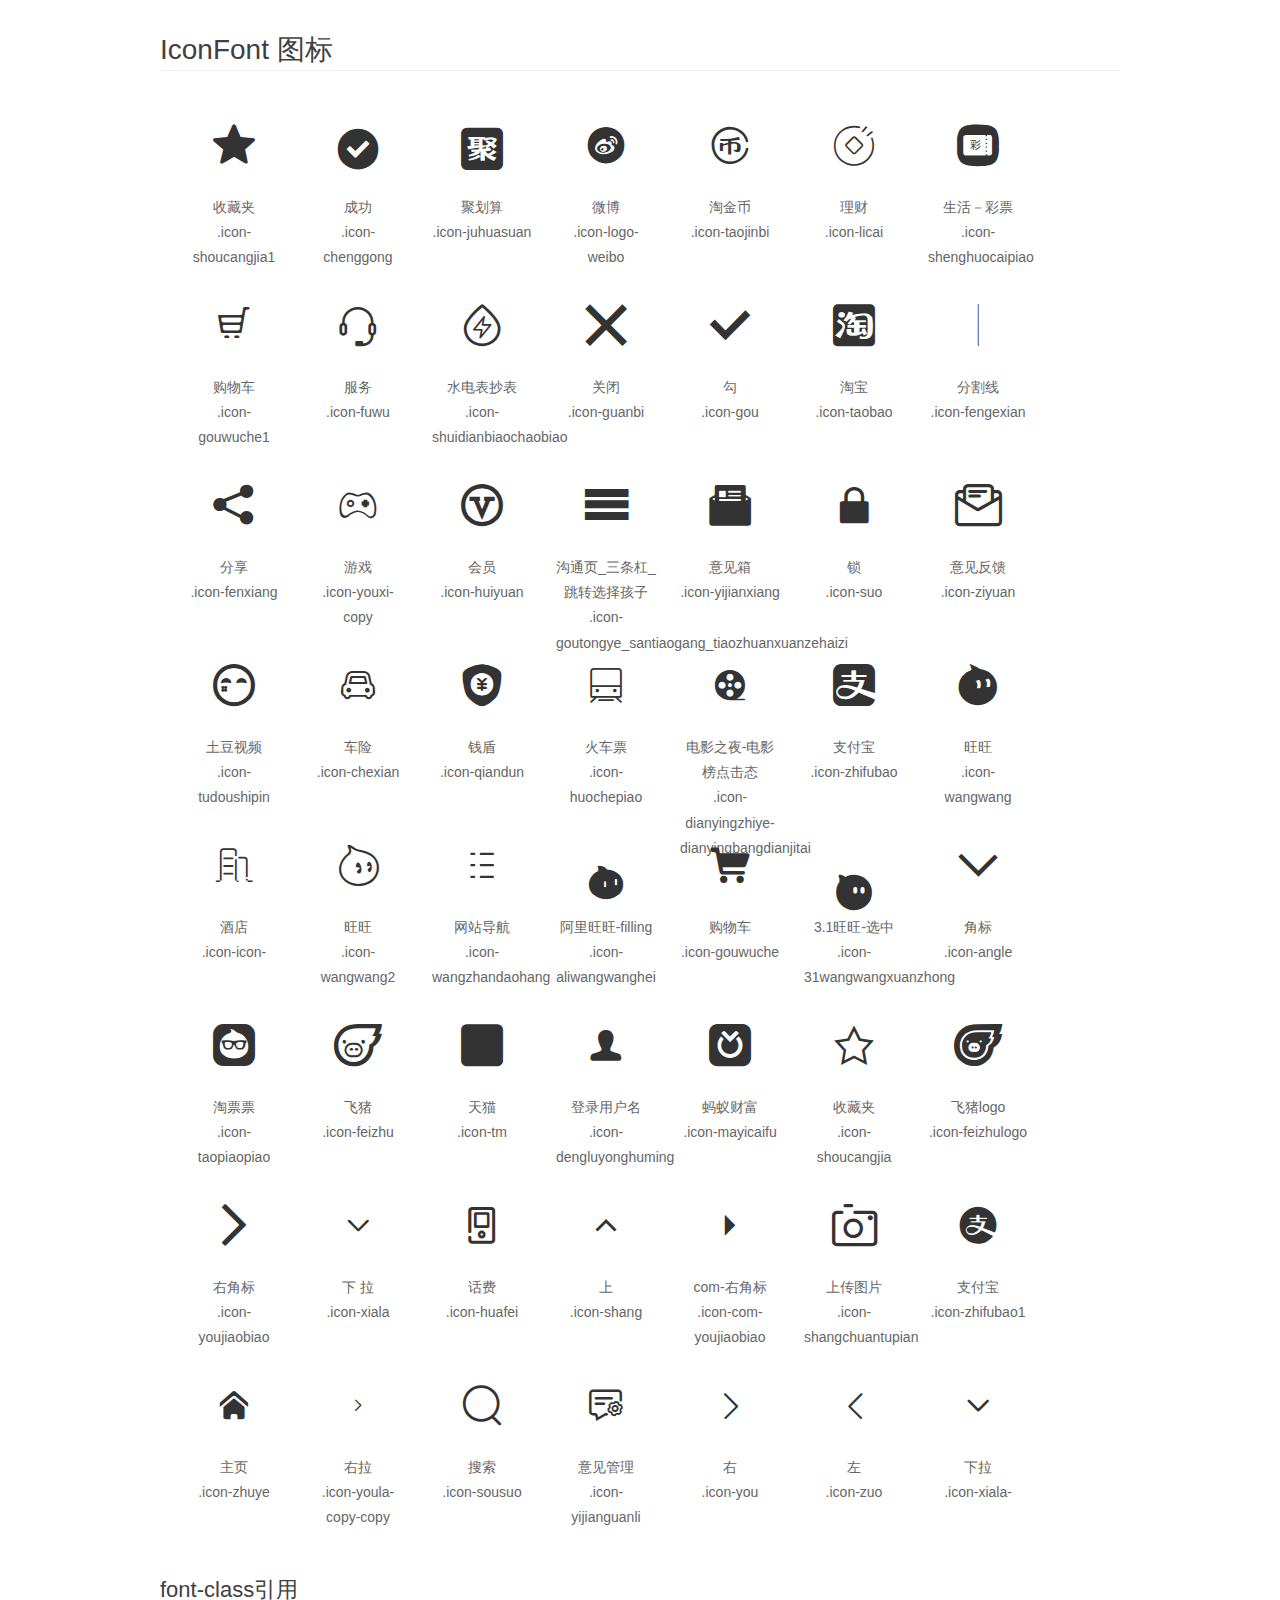
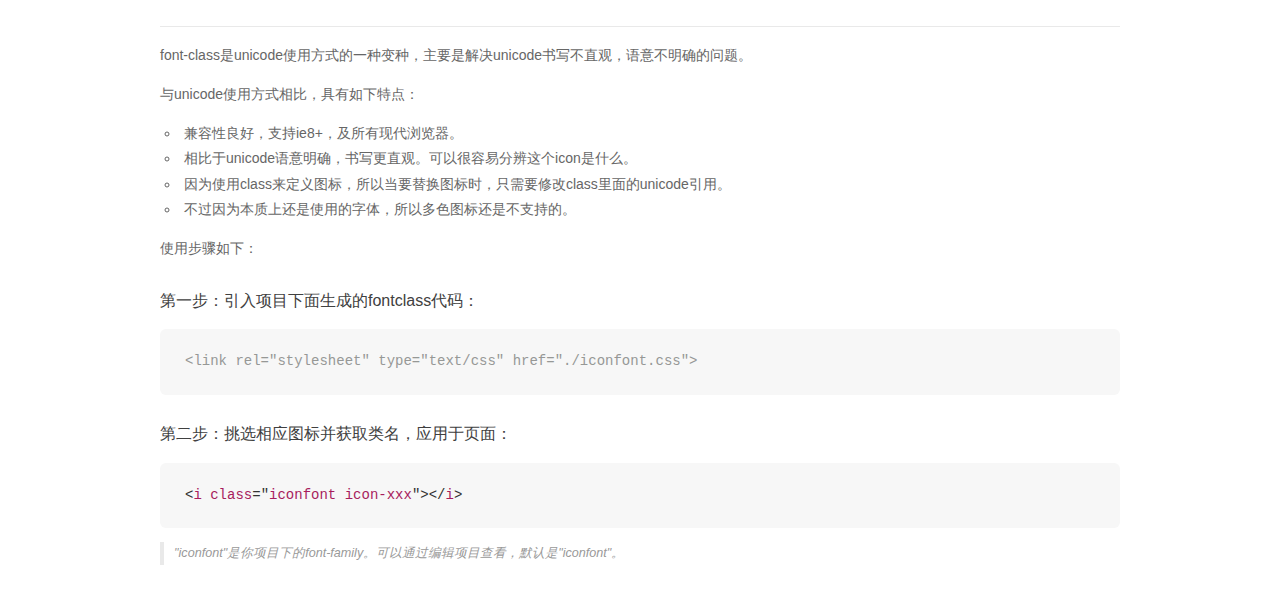
<file: images/iconfont/demo_fontclass.html>
<!DOCTYPE html>
<html>
<head>
    <meta charset="utf-8"/>
    <title>IconFont</title>
    <link rel="stylesheet" href="demo.css">
    <link rel="stylesheet" href="iconfont.css">
</head>
<body>
    <div class="main markdown">
        <h1>IconFont 图标</h1>
        <ul class="icon_lists clear">
            
                <li>
                <i class="icon iconfont icon-shoucangjia1"></i>
                    <div class="name">收藏夹</div>
                    <div class="fontclass">.icon-shoucangjia1</div>
                </li>
            
                <li>
                <i class="icon iconfont icon-chenggong"></i>
                    <div class="name">成功</div>
                    <div class="fontclass">.icon-chenggong</div>
                </li>
            
                <li>
                <i class="icon iconfont icon-juhuasuan"></i>
                    <div class="name">聚划算</div>
                    <div class="fontclass">.icon-juhuasuan</div>
                </li>
            
                <li>
                <i class="icon iconfont icon-logo-weibo"></i>
                    <div class="name">微博</div>
                    <div class="fontclass">.icon-logo-weibo</div>
                </li>
            
                <li>
                <i class="icon iconfont icon-taojinbi"></i>
                    <div class="name">淘金币</div>
                    <div class="fontclass">.icon-taojinbi</div>
                </li>
            
                <li>
                <i class="icon iconfont icon-licai"></i>
                    <div class="name">理财</div>
                    <div class="fontclass">.icon-licai</div>
                </li>
            
                <li>
                <i class="icon iconfont icon-shenghuocaipiao"></i>
                    <div class="name">生活－彩票</div>
                    <div class="fontclass">.icon-shenghuocaipiao</div>
                </li>
            
                <li>
                <i class="icon iconfont icon-gouwuche1"></i>
                    <div class="name">购物车</div>
                    <div class="fontclass">.icon-gouwuche1</div>
                </li>
            
                <li>
                <i class="icon iconfont icon-fuwu"></i>
                    <div class="name">服务</div>
                    <div class="fontclass">.icon-fuwu</div>
                </li>
            
                <li>
                <i class="icon iconfont icon-shuidianbiaochaobiao"></i>
                    <div class="name">水电表抄表</div>
                    <div class="fontclass">.icon-shuidianbiaochaobiao</div>
                </li>
            
                <li>
                <i class="icon iconfont icon-guanbi"></i>
                    <div class="name">关闭</div>
                    <div class="fontclass">.icon-guanbi</div>
                </li>
            
                <li>
                <i class="icon iconfont icon-gou"></i>
                    <div class="name">勾</div>
                    <div class="fontclass">.icon-gou</div>
                </li>
            
                <li>
                <i class="icon iconfont icon-taobao"></i>
                    <div class="name">淘宝</div>
                    <div class="fontclass">.icon-taobao</div>
                </li>
            
                <li>
                <i class="icon iconfont icon-fengexian"></i>
                    <div class="name">分割线</div>
                    <div class="fontclass">.icon-fengexian</div>
                </li>
            
                <li>
                <i class="icon iconfont icon-fenxiang"></i>
                    <div class="name">分享</div>
                    <div class="fontclass">.icon-fenxiang</div>
                </li>
            
                <li>
                <i class="icon iconfont icon-youxi-copy"></i>
                    <div class="name">游戏</div>
                    <div class="fontclass">.icon-youxi-copy</div>
                </li>
            
                <li>
                <i class="icon iconfont icon-huiyuan"></i>
                    <div class="name">会员</div>
                    <div class="fontclass">.icon-huiyuan</div>
                </li>
            
                <li>
                <i class="icon iconfont icon-goutongye_santiaogang_tiaozhuanxuanzehaizi"></i>
                    <div class="name">沟通页_三条杠_跳转选择孩子</div>
                    <div class="fontclass">.icon-goutongye_santiaogang_tiaozhuanxuanzehaizi</div>
                </li>
            
                <li>
                <i class="icon iconfont icon-yijianxiang"></i>
                    <div class="name">意见箱</div>
                    <div class="fontclass">.icon-yijianxiang</div>
                </li>
            
                <li>
                <i class="icon iconfont icon-suo"></i>
                    <div class="name">锁</div>
                    <div class="fontclass">.icon-suo</div>
                </li>
            
                <li>
                <i class="icon iconfont icon-ziyuan"></i>
                    <div class="name">意见反馈</div>
                    <div class="fontclass">.icon-ziyuan</div>
                </li>
            
                <li>
                <i class="icon iconfont icon-tudoushipin"></i>
                    <div class="name">土豆视频</div>
                    <div class="fontclass">.icon-tudoushipin</div>
                </li>
            
                <li>
                <i class="icon iconfont icon-chexian"></i>
                    <div class="name">车险</div>
                    <div class="fontclass">.icon-chexian</div>
                </li>
            
                <li>
                <i class="icon iconfont icon-qiandun"></i>
                    <div class="name">钱盾</div>
                    <div class="fontclass">.icon-qiandun</div>
                </li>
            
                <li>
                <i class="icon iconfont icon-huochepiao"></i>
                    <div class="name"> 火车票</div>
                    <div class="fontclass">.icon-huochepiao</div>
                </li>
            
                <li>
                <i class="icon iconfont icon-dianyingzhiye-dianyingbangdianjitai"></i>
                    <div class="name">电影之夜-电影榜点击态</div>
                    <div class="fontclass">.icon-dianyingzhiye-dianyingbangdianjitai</div>
                </li>
            
                <li>
                <i class="icon iconfont icon-zhifubao"></i>
                    <div class="name">支付宝</div>
                    <div class="fontclass">.icon-zhifubao</div>
                </li>
            
                <li>
                <i class="icon iconfont icon-wangwang"></i>
                    <div class="name">旺旺</div>
                    <div class="fontclass">.icon-wangwang</div>
                </li>
            
                <li>
                <i class="icon iconfont icon-icon-"></i>
                    <div class="name">酒店</div>
                    <div class="fontclass">.icon-icon-</div>
                </li>
            
                <li>
                <i class="icon iconfont icon-wangwang2"></i>
                    <div class="name">旺旺</div>
                    <div class="fontclass">.icon-wangwang2</div>
                </li>
            
                <li>
                <i class="icon iconfont icon-wangzhandaohang"></i>
                    <div class="name">网站导航</div>
                    <div class="fontclass">.icon-wangzhandaohang</div>
                </li>
            
                <li>
                <i class="icon iconfont icon-aliwangwanghei"></i>
                    <div class="name">阿里旺旺-filling </div>
                    <div class="fontclass">.icon-aliwangwanghei</div>
                </li>
            
                <li>
                <i class="icon iconfont icon-gouwuche"></i>
                    <div class="name">购物车</div>
                    <div class="fontclass">.icon-gouwuche</div>
                </li>
            
                <li>
                <i class="icon iconfont icon-31wangwangxuanzhong"></i>
                    <div class="name">3.1旺旺-选中</div>
                    <div class="fontclass">.icon-31wangwangxuanzhong</div>
                </li>
            
                <li>
                <i class="icon iconfont icon-angle"></i>
                    <div class="name">角标</div>
                    <div class="fontclass">.icon-angle</div>
                </li>
            
                <li>
                <i class="icon iconfont icon-taopiaopiao"></i>
                    <div class="name">淘票票</div>
                    <div class="fontclass">.icon-taopiaopiao</div>
                </li>
            
                <li>
                <i class="icon iconfont icon-feizhu"></i>
                    <div class="name">飞猪</div>
                    <div class="fontclass">.icon-feizhu</div>
                </li>
            
                <li>
                <i class="icon iconfont icon-tm"></i>
                    <div class="name">天猫</div>
                    <div class="fontclass">.icon-tm</div>
                </li>
            
                <li>
                <i class="icon iconfont icon-dengluyonghuming"></i>
                    <div class="name">登录用户名</div>
                    <div class="fontclass">.icon-dengluyonghuming</div>
                </li>
            
                <li>
                <i class="icon iconfont icon-mayicaifu"></i>
                    <div class="name">蚂蚁财富</div>
                    <div class="fontclass">.icon-mayicaifu</div>
                </li>
            
                <li>
                <i class="icon iconfont icon-shoucangjia"></i>
                    <div class="name">收藏夹</div>
                    <div class="fontclass">.icon-shoucangjia</div>
                </li>
            
                <li>
                <i class="icon iconfont icon-feizhulogo"></i>
                    <div class="name">飞猪logo</div>
                    <div class="fontclass">.icon-feizhulogo</div>
                </li>
            
                <li>
                <i class="icon iconfont icon-youjiaobiao"></i>
                    <div class="name">右角标</div>
                    <div class="fontclass">.icon-youjiaobiao</div>
                </li>
            
                <li>
                <i class="icon iconfont icon-xiala"></i>
                    <div class="name">下  拉</div>
                    <div class="fontclass">.icon-xiala</div>
                </li>
            
                <li>
                <i class="icon iconfont icon-huafei"></i>
                    <div class="name">话费</div>
                    <div class="fontclass">.icon-huafei</div>
                </li>
            
                <li>
                <i class="icon iconfont icon-shang"></i>
                    <div class="name">上</div>
                    <div class="fontclass">.icon-shang</div>
                </li>
            
                <li>
                <i class="icon iconfont icon-com-youjiaobiao"></i>
                    <div class="name">com-右角标</div>
                    <div class="fontclass">.icon-com-youjiaobiao</div>
                </li>
            
                <li>
                <i class="icon iconfont icon-shangchuantupian"></i>
                    <div class="name">上传图片</div>
                    <div class="fontclass">.icon-shangchuantupian</div>
                </li>
            
                <li>
                <i class="icon iconfont icon-zhifubao1"></i>
                    <div class="name">支付宝</div>
                    <div class="fontclass">.icon-zhifubao1</div>
                </li>
            
                <li>
                <i class="icon iconfont icon-zhuye"></i>
                    <div class="name">主页</div>
                    <div class="fontclass">.icon-zhuye</div>
                </li>
            
                <li>
                <i class="icon iconfont icon-youla-copy-copy"></i>
                    <div class="name">右拉</div>
                    <div class="fontclass">.icon-youla-copy-copy</div>
                </li>
            
                <li>
                <i class="icon iconfont icon-sousuo"></i>
                    <div class="name">搜索</div>
                    <div class="fontclass">.icon-sousuo</div>
                </li>
            
                <li>
                <i class="icon iconfont icon-yijianguanli"></i>
                    <div class="name">意见管理</div>
                    <div class="fontclass">.icon-yijianguanli</div>
                </li>
            
                <li>
                <i class="icon iconfont icon-you"></i>
                    <div class="name">右</div>
                    <div class="fontclass">.icon-you</div>
                </li>
            
                <li>
                <i class="icon iconfont icon-zuo"></i>
                    <div class="name">左</div>
                    <div class="fontclass">.icon-zuo</div>
                </li>
            
                <li>
                <i class="icon iconfont icon-xiala-"></i>
                    <div class="name">下拉</div>
                    <div class="fontclass">.icon-xiala-</div>
                </li>
            
        </ul>

        <h2 id="font-class-">font-class引用</h2>
        <hr>

        <p>font-class是unicode使用方式的一种变种，主要是解决unicode书写不直观，语意不明确的问题。</p>
        <p>与unicode使用方式相比，具有如下特点：</p>
        <ul>
        <li>兼容性良好，支持ie8+，及所有现代浏览器。</li>
        <li>相比于unicode语意明确，书写更直观。可以很容易分辨这个icon是什么。</li>
        <li>因为使用class来定义图标，所以当要替换图标时，只需要修改class里面的unicode引用。</li>
        <li>不过因为本质上还是使用的字体，所以多色图标还是不支持的。</li>
        </ul>
        <p>使用步骤如下：</p>
        <h3 id="-fontclass-">第一步：引入项目下面生成的fontclass代码：</h3>


        <pre><code class="lang-js hljs javascript"><span class="hljs-comment">&lt;link rel="stylesheet" type="text/css" href="./iconfont.css"&gt;</span></code></pre>
        <h3 id="-">第二步：挑选相应图标并获取类名，应用于页面：</h3>
        <pre><code class="lang-css hljs">&lt;<span class="hljs-selector-tag">i</span> <span class="hljs-selector-tag">class</span>="<span class="hljs-selector-tag">iconfont</span> <span class="hljs-selector-tag">icon-xxx</span>"&gt;&lt;/<span class="hljs-selector-tag">i</span>&gt;</code></pre>
        <blockquote>
        <p>"iconfont"是你项目下的font-family。可以通过编辑项目查看，默认是"iconfont"。</p>
        </blockquote>
    </div>
</body>
</html>
</file>
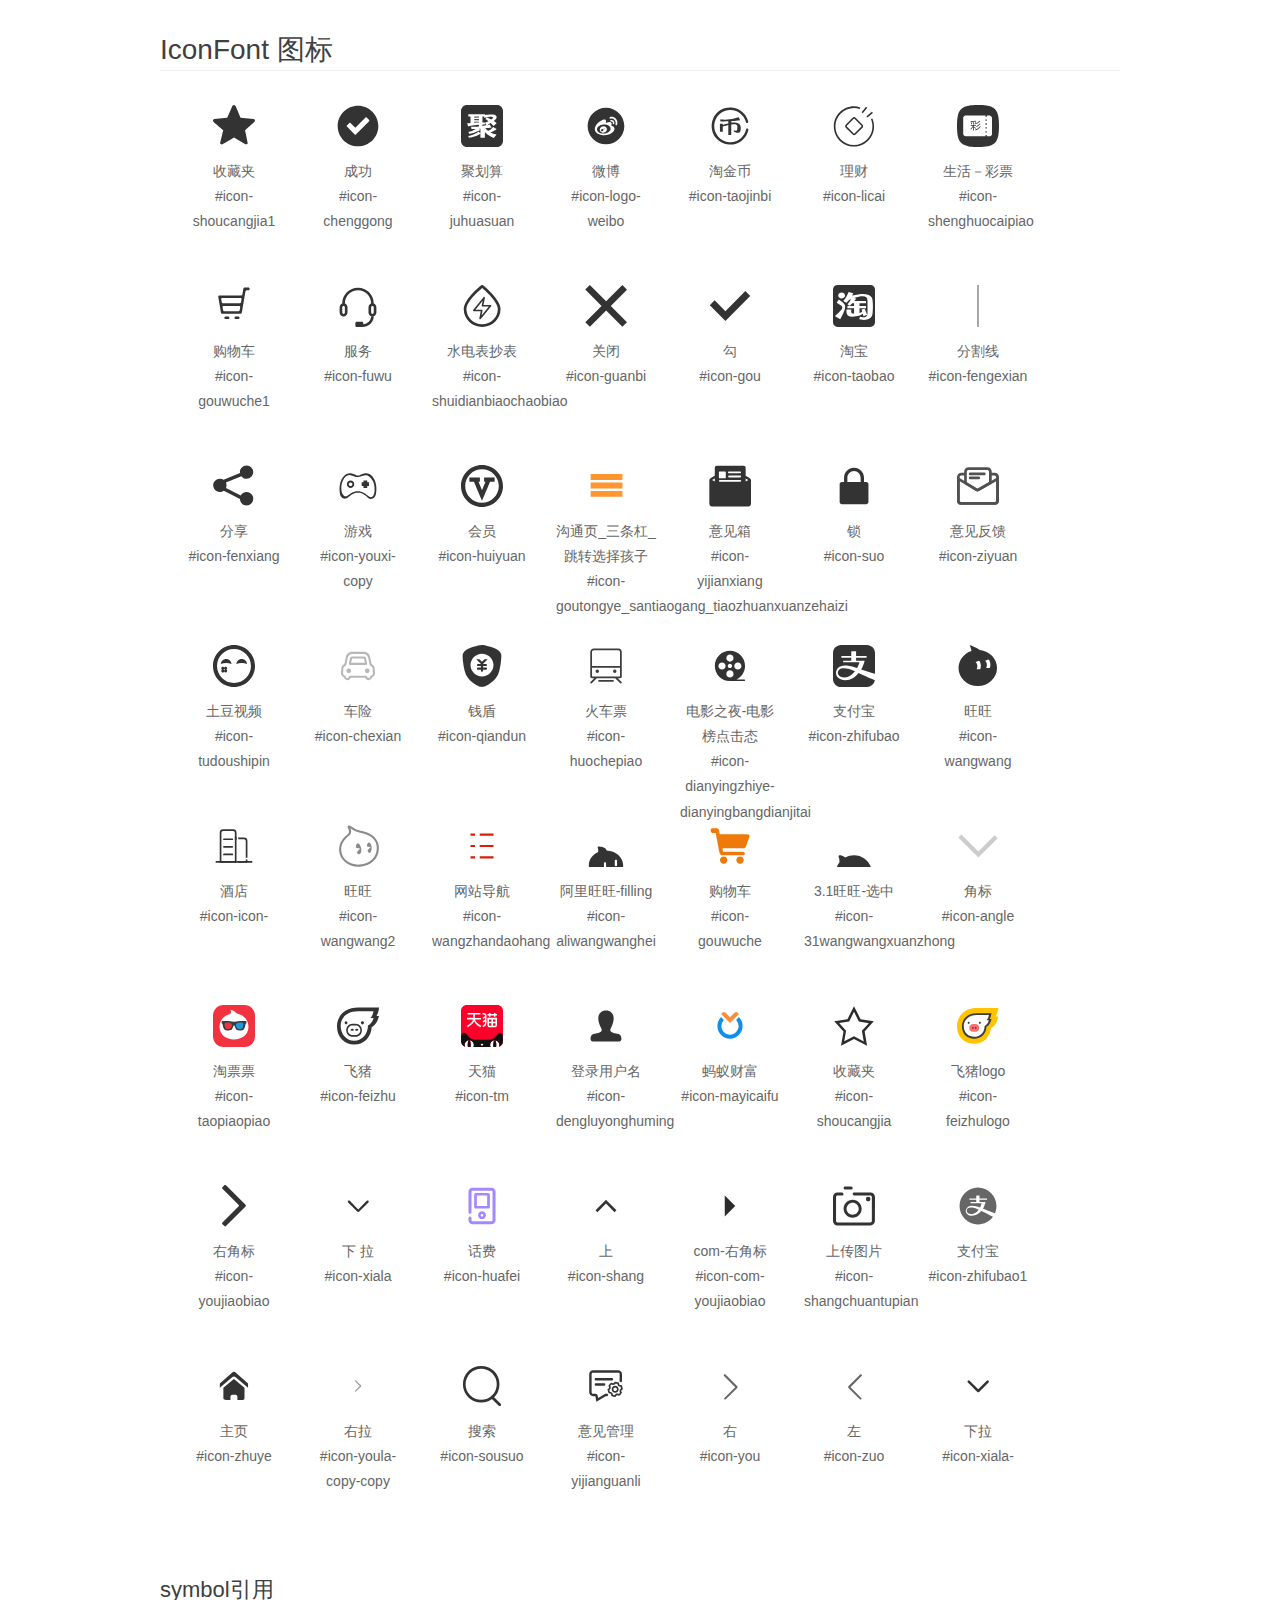
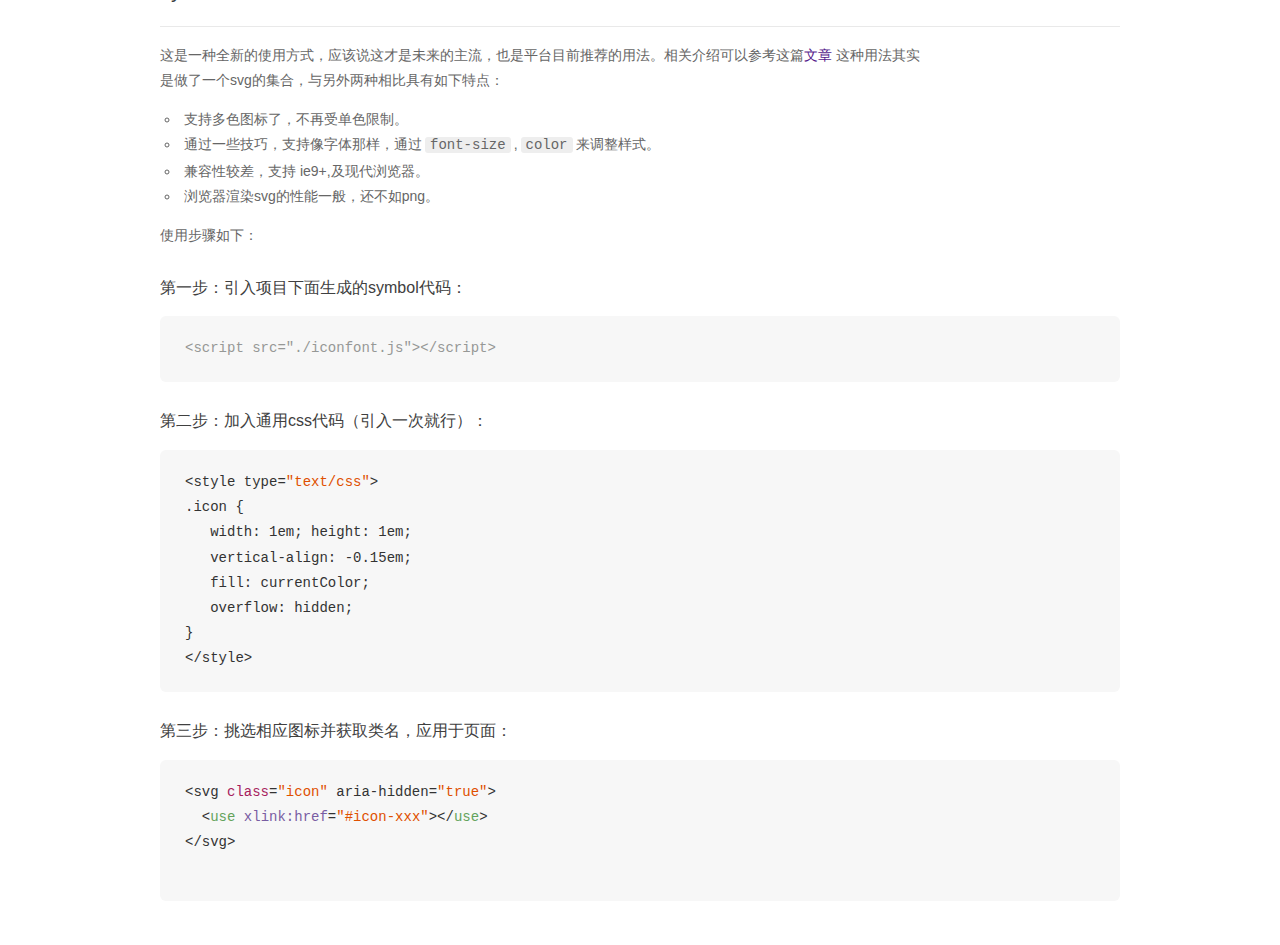
<file: images/iconfont/demo_symbol.html>
<!DOCTYPE html>
<html>
<head>
    <meta charset="utf-8"/>
    <title>IconFont</title>
    <link rel="stylesheet" href="demo.css">
    <script src="iconfont.js"></script>

    <style type="text/css">
        .icon {
          /* 通过设置 font-size 来改变图标大小 */
          width: 1em; height: 1em;
          /* 图标和文字相邻时，垂直对齐 */
          vertical-align: -0.15em;
          /* 通过设置 color 来改变 SVG 的颜色/fill */
          fill: currentColor;
          /* path 和 stroke 溢出 viewBox 部分在 IE 下会显示
             normalize.css 中也包含这行 */
          overflow: hidden;
        }

    </style>
</head>
<body>
    <div class="main markdown">
        <h1>IconFont 图标</h1>
        <ul class="icon_lists clear">
            
                <li>
                    <svg class="icon" aria-hidden="true">
                        <use xlink:href="#icon-shoucangjia1"></use>
                    </svg>
                    <div class="name">收藏夹</div>
                    <div class="fontclass">#icon-shoucangjia1</div>
                </li>
            
                <li>
                    <svg class="icon" aria-hidden="true">
                        <use xlink:href="#icon-chenggong"></use>
                    </svg>
                    <div class="name">成功</div>
                    <div class="fontclass">#icon-chenggong</div>
                </li>
            
                <li>
                    <svg class="icon" aria-hidden="true">
                        <use xlink:href="#icon-juhuasuan"></use>
                    </svg>
                    <div class="name">聚划算</div>
                    <div class="fontclass">#icon-juhuasuan</div>
                </li>
            
                <li>
                    <svg class="icon" aria-hidden="true">
                        <use xlink:href="#icon-logo-weibo"></use>
                    </svg>
                    <div class="name">微博</div>
                    <div class="fontclass">#icon-logo-weibo</div>
                </li>
            
                <li>
                    <svg class="icon" aria-hidden="true">
                        <use xlink:href="#icon-taojinbi"></use>
                    </svg>
                    <div class="name">淘金币</div>
                    <div class="fontclass">#icon-taojinbi</div>
                </li>
            
                <li>
                    <svg class="icon" aria-hidden="true">
                        <use xlink:href="#icon-licai"></use>
                    </svg>
                    <div class="name">理财</div>
                    <div class="fontclass">#icon-licai</div>
                </li>
            
                <li>
                    <svg class="icon" aria-hidden="true">
                        <use xlink:href="#icon-shenghuocaipiao"></use>
                    </svg>
                    <div class="name">生活－彩票</div>
                    <div class="fontclass">#icon-shenghuocaipiao</div>
                </li>
            
                <li>
                    <svg class="icon" aria-hidden="true">
                        <use xlink:href="#icon-gouwuche1"></use>
                    </svg>
                    <div class="name">购物车</div>
                    <div class="fontclass">#icon-gouwuche1</div>
                </li>
            
                <li>
                    <svg class="icon" aria-hidden="true">
                        <use xlink:href="#icon-fuwu"></use>
                    </svg>
                    <div class="name">服务</div>
                    <div class="fontclass">#icon-fuwu</div>
                </li>
            
                <li>
                    <svg class="icon" aria-hidden="true">
                        <use xlink:href="#icon-shuidianbiaochaobiao"></use>
                    </svg>
                    <div class="name">水电表抄表</div>
                    <div class="fontclass">#icon-shuidianbiaochaobiao</div>
                </li>
            
                <li>
                    <svg class="icon" aria-hidden="true">
                        <use xlink:href="#icon-guanbi"></use>
                    </svg>
                    <div class="name">关闭</div>
                    <div class="fontclass">#icon-guanbi</div>
                </li>
            
                <li>
                    <svg class="icon" aria-hidden="true">
                        <use xlink:href="#icon-gou"></use>
                    </svg>
                    <div class="name">勾</div>
                    <div class="fontclass">#icon-gou</div>
                </li>
            
                <li>
                    <svg class="icon" aria-hidden="true">
                        <use xlink:href="#icon-taobao"></use>
                    </svg>
                    <div class="name">淘宝</div>
                    <div class="fontclass">#icon-taobao</div>
                </li>
            
                <li>
                    <svg class="icon" aria-hidden="true">
                        <use xlink:href="#icon-fengexian"></use>
                    </svg>
                    <div class="name">分割线</div>
                    <div class="fontclass">#icon-fengexian</div>
                </li>
            
                <li>
                    <svg class="icon" aria-hidden="true">
                        <use xlink:href="#icon-fenxiang"></use>
                    </svg>
                    <div class="name">分享</div>
                    <div class="fontclass">#icon-fenxiang</div>
                </li>
            
                <li>
                    <svg class="icon" aria-hidden="true">
                        <use xlink:href="#icon-youxi-copy"></use>
                    </svg>
                    <div class="name">游戏</div>
                    <div class="fontclass">#icon-youxi-copy</div>
                </li>
            
                <li>
                    <svg class="icon" aria-hidden="true">
                        <use xlink:href="#icon-huiyuan"></use>
                    </svg>
                    <div class="name">会员</div>
                    <div class="fontclass">#icon-huiyuan</div>
                </li>
            
                <li>
                    <svg class="icon" aria-hidden="true">
                        <use xlink:href="#icon-goutongye_santiaogang_tiaozhuanxuanzehaizi"></use>
                    </svg>
                    <div class="name">沟通页_三条杠_跳转选择孩子</div>
                    <div class="fontclass">#icon-goutongye_santiaogang_tiaozhuanxuanzehaizi</div>
                </li>
            
                <li>
                    <svg class="icon" aria-hidden="true">
                        <use xlink:href="#icon-yijianxiang"></use>
                    </svg>
                    <div class="name">意见箱</div>
                    <div class="fontclass">#icon-yijianxiang</div>
                </li>
            
                <li>
                    <svg class="icon" aria-hidden="true">
                        <use xlink:href="#icon-suo"></use>
                    </svg>
                    <div class="name">锁</div>
                    <div class="fontclass">#icon-suo</div>
                </li>
            
                <li>
                    <svg class="icon" aria-hidden="true">
                        <use xlink:href="#icon-ziyuan"></use>
                    </svg>
                    <div class="name">意见反馈</div>
                    <div class="fontclass">#icon-ziyuan</div>
                </li>
            
                <li>
                    <svg class="icon" aria-hidden="true">
                        <use xlink:href="#icon-tudoushipin"></use>
                    </svg>
                    <div class="name">土豆视频</div>
                    <div class="fontclass">#icon-tudoushipin</div>
                </li>
            
                <li>
                    <svg class="icon" aria-hidden="true">
                        <use xlink:href="#icon-chexian"></use>
                    </svg>
                    <div class="name">车险</div>
                    <div class="fontclass">#icon-chexian</div>
                </li>
            
                <li>
                    <svg class="icon" aria-hidden="true">
                        <use xlink:href="#icon-qiandun"></use>
                    </svg>
                    <div class="name">钱盾</div>
                    <div class="fontclass">#icon-qiandun</div>
                </li>
            
                <li>
                    <svg class="icon" aria-hidden="true">
                        <use xlink:href="#icon-huochepiao"></use>
                    </svg>
                    <div class="name"> 火车票</div>
                    <div class="fontclass">#icon-huochepiao</div>
                </li>
            
                <li>
                    <svg class="icon" aria-hidden="true">
                        <use xlink:href="#icon-dianyingzhiye-dianyingbangdianjitai"></use>
                    </svg>
                    <div class="name">电影之夜-电影榜点击态</div>
                    <div class="fontclass">#icon-dianyingzhiye-dianyingbangdianjitai</div>
                </li>
            
                <li>
                    <svg class="icon" aria-hidden="true">
                        <use xlink:href="#icon-zhifubao"></use>
                    </svg>
                    <div class="name">支付宝</div>
                    <div class="fontclass">#icon-zhifubao</div>
                </li>
            
                <li>
                    <svg class="icon" aria-hidden="true">
                        <use xlink:href="#icon-wangwang"></use>
                    </svg>
                    <div class="name">旺旺</div>
                    <div class="fontclass">#icon-wangwang</div>
                </li>
            
                <li>
                    <svg class="icon" aria-hidden="true">
                        <use xlink:href="#icon-icon-"></use>
                    </svg>
                    <div class="name">酒店</div>
                    <div class="fontclass">#icon-icon-</div>
                </li>
            
                <li>
                    <svg class="icon" aria-hidden="true">
                        <use xlink:href="#icon-wangwang2"></use>
                    </svg>
                    <div class="name">旺旺</div>
                    <div class="fontclass">#icon-wangwang2</div>
                </li>
            
                <li>
                    <svg class="icon" aria-hidden="true">
                        <use xlink:href="#icon-wangzhandaohang"></use>
                    </svg>
                    <div class="name">网站导航</div>
                    <div class="fontclass">#icon-wangzhandaohang</div>
                </li>
            
                <li>
                    <svg class="icon" aria-hidden="true">
                        <use xlink:href="#icon-aliwangwanghei"></use>
                    </svg>
                    <div class="name">阿里旺旺-filling </div>
                    <div class="fontclass">#icon-aliwangwanghei</div>
                </li>
            
                <li>
                    <svg class="icon" aria-hidden="true">
                        <use xlink:href="#icon-gouwuche"></use>
                    </svg>
                    <div class="name">购物车</div>
                    <div class="fontclass">#icon-gouwuche</div>
                </li>
            
                <li>
                    <svg class="icon" aria-hidden="true">
                        <use xlink:href="#icon-31wangwangxuanzhong"></use>
                    </svg>
                    <div class="name">3.1旺旺-选中</div>
                    <div class="fontclass">#icon-31wangwangxuanzhong</div>
                </li>
            
                <li>
                    <svg class="icon" aria-hidden="true">
                        <use xlink:href="#icon-angle"></use>
                    </svg>
                    <div class="name">角标</div>
                    <div class="fontclass">#icon-angle</div>
                </li>
            
                <li>
                    <svg class="icon" aria-hidden="true">
                        <use xlink:href="#icon-taopiaopiao"></use>
                    </svg>
                    <div class="name">淘票票</div>
                    <div class="fontclass">#icon-taopiaopiao</div>
                </li>
            
                <li>
                    <svg class="icon" aria-hidden="true">
                        <use xlink:href="#icon-feizhu"></use>
                    </svg>
                    <div class="name">飞猪</div>
                    <div class="fontclass">#icon-feizhu</div>
                </li>
            
                <li>
                    <svg class="icon" aria-hidden="true">
                        <use xlink:href="#icon-tm"></use>
                    </svg>
                    <div class="name">天猫</div>
                    <div class="fontclass">#icon-tm</div>
                </li>
            
                <li>
                    <svg class="icon" aria-hidden="true">
                        <use xlink:href="#icon-dengluyonghuming"></use>
                    </svg>
                    <div class="name">登录用户名</div>
                    <div class="fontclass">#icon-dengluyonghuming</div>
                </li>
            
                <li>
                    <svg class="icon" aria-hidden="true">
                        <use xlink:href="#icon-mayicaifu"></use>
                    </svg>
                    <div class="name">蚂蚁财富</div>
                    <div class="fontclass">#icon-mayicaifu</div>
                </li>
            
                <li>
                    <svg class="icon" aria-hidden="true">
                        <use xlink:href="#icon-shoucangjia"></use>
                    </svg>
                    <div class="name">收藏夹</div>
                    <div class="fontclass">#icon-shoucangjia</div>
                </li>
            
                <li>
                    <svg class="icon" aria-hidden="true">
                        <use xlink:href="#icon-feizhulogo"></use>
                    </svg>
                    <div class="name">飞猪logo</div>
                    <div class="fontclass">#icon-feizhulogo</div>
                </li>
            
                <li>
                    <svg class="icon" aria-hidden="true">
                        <use xlink:href="#icon-youjiaobiao"></use>
                    </svg>
                    <div class="name">右角标</div>
                    <div class="fontclass">#icon-youjiaobiao</div>
                </li>
            
                <li>
                    <svg class="icon" aria-hidden="true">
                        <use xlink:href="#icon-xiala"></use>
                    </svg>
                    <div class="name">下  拉</div>
                    <div class="fontclass">#icon-xiala</div>
                </li>
            
                <li>
                    <svg class="icon" aria-hidden="true">
                        <use xlink:href="#icon-huafei"></use>
                    </svg>
                    <div class="name">话费</div>
                    <div class="fontclass">#icon-huafei</div>
                </li>
            
                <li>
                    <svg class="icon" aria-hidden="true">
                        <use xlink:href="#icon-shang"></use>
                    </svg>
                    <div class="name">上</div>
                    <div class="fontclass">#icon-shang</div>
                </li>
            
                <li>
                    <svg class="icon" aria-hidden="true">
                        <use xlink:href="#icon-com-youjiaobiao"></use>
                    </svg>
                    <div class="name">com-右角标</div>
                    <div class="fontclass">#icon-com-youjiaobiao</div>
                </li>
            
                <li>
                    <svg class="icon" aria-hidden="true">
                        <use xlink:href="#icon-shangchuantupian"></use>
                    </svg>
                    <div class="name">上传图片</div>
                    <div class="fontclass">#icon-shangchuantupian</div>
                </li>
            
                <li>
                    <svg class="icon" aria-hidden="true">
                        <use xlink:href="#icon-zhifubao1"></use>
                    </svg>
                    <div class="name">支付宝</div>
                    <div class="fontclass">#icon-zhifubao1</div>
                </li>
            
                <li>
                    <svg class="icon" aria-hidden="true">
                        <use xlink:href="#icon-zhuye"></use>
                    </svg>
                    <div class="name">主页</div>
                    <div class="fontclass">#icon-zhuye</div>
                </li>
            
                <li>
                    <svg class="icon" aria-hidden="true">
                        <use xlink:href="#icon-youla-copy-copy"></use>
                    </svg>
                    <div class="name">右拉</div>
                    <div class="fontclass">#icon-youla-copy-copy</div>
                </li>
            
                <li>
                    <svg class="icon" aria-hidden="true">
                        <use xlink:href="#icon-sousuo"></use>
                    </svg>
                    <div class="name">搜索</div>
                    <div class="fontclass">#icon-sousuo</div>
                </li>
            
                <li>
                    <svg class="icon" aria-hidden="true">
                        <use xlink:href="#icon-yijianguanli"></use>
                    </svg>
                    <div class="name">意见管理</div>
                    <div class="fontclass">#icon-yijianguanli</div>
                </li>
            
                <li>
                    <svg class="icon" aria-hidden="true">
                        <use xlink:href="#icon-you"></use>
                    </svg>
                    <div class="name">右</div>
                    <div class="fontclass">#icon-you</div>
                </li>
            
                <li>
                    <svg class="icon" aria-hidden="true">
                        <use xlink:href="#icon-zuo"></use>
                    </svg>
                    <div class="name">左</div>
                    <div class="fontclass">#icon-zuo</div>
                </li>
            
                <li>
                    <svg class="icon" aria-hidden="true">
                        <use xlink:href="#icon-xiala-"></use>
                    </svg>
                    <div class="name">下拉</div>
                    <div class="fontclass">#icon-xiala-</div>
                </li>
            
        </ul>


        <h2 id="symbol-">symbol引用</h2>
        <hr>

        <p>这是一种全新的使用方式，应该说这才是未来的主流，也是平台目前推荐的用法。相关介绍可以参考这篇<a href="">文章</a>
        这种用法其实是做了一个svg的集合，与另外两种相比具有如下特点：</p>
        <ul>
          <li>支持多色图标了，不再受单色限制。</li>
          <li>通过一些技巧，支持像字体那样，通过<code>font-size</code>,<code>color</code>来调整样式。</li>
          <li>兼容性较差，支持 ie9+,及现代浏览器。</li>
          <li>浏览器渲染svg的性能一般，还不如png。</li>
        </ul>
        <p>使用步骤如下：</p>
        <h3 id="-symbol-">第一步：引入项目下面生成的symbol代码：</h3>
        <pre><code class="lang-js hljs javascript"><span class="hljs-comment">&lt;script src="./iconfont.js"&gt;&lt;/script&gt;</span></code></pre>
        <h3 id="-css-">第二步：加入通用css代码（引入一次就行）：</h3>
        <pre><code class="lang-js hljs javascript">&lt;style type=<span class="hljs-string">"text/css"</span>&gt;
.icon {
   width: <span class="hljs-number">1</span>em; height: <span class="hljs-number">1</span>em;
   vertical-align: <span class="hljs-number">-0.15</span>em;
   fill: currentColor;
   overflow: hidden;
}
&lt;<span class="hljs-regexp">/style&gt;</span></code></pre>
        <h3 id="-">第三步：挑选相应图标并获取类名，应用于页面：</h3>
        <pre><code class="lang-js hljs javascript">&lt;svg <span class="hljs-class"><span class="hljs-keyword">class</span></span>=<span class="hljs-string">"icon"</span> aria-hidden=<span class="hljs-string">"true"</span>&gt;<span class="xml"><span class="hljs-tag">
  &lt;<span class="hljs-name">use</span> <span class="hljs-attr">xlink:href</span>=<span class="hljs-string">"#icon-xxx"</span>&gt;</span><span class="hljs-tag">&lt;/<span class="hljs-name">use</span>&gt;</span>
</span>&lt;<span class="hljs-regexp">/svg&gt;
        </span></code></pre>
    </div>
</body>
</html>
</file>
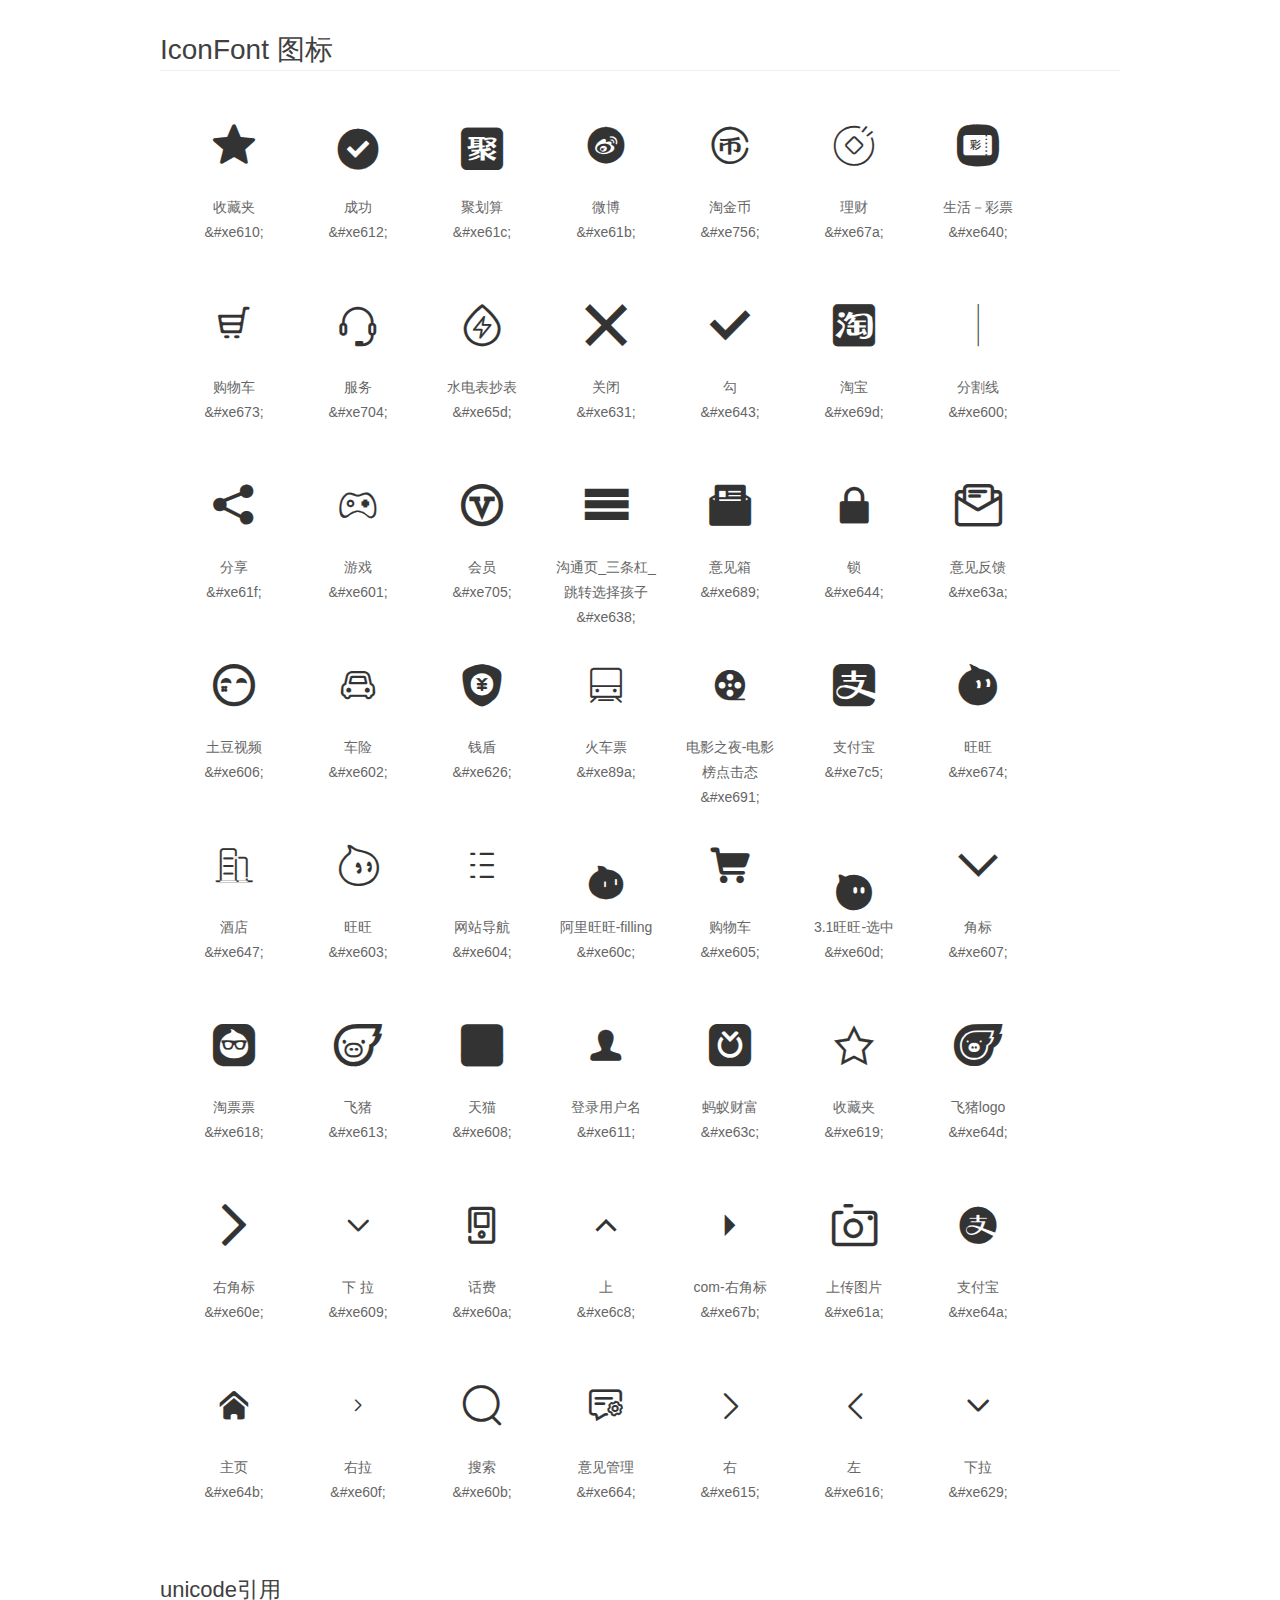
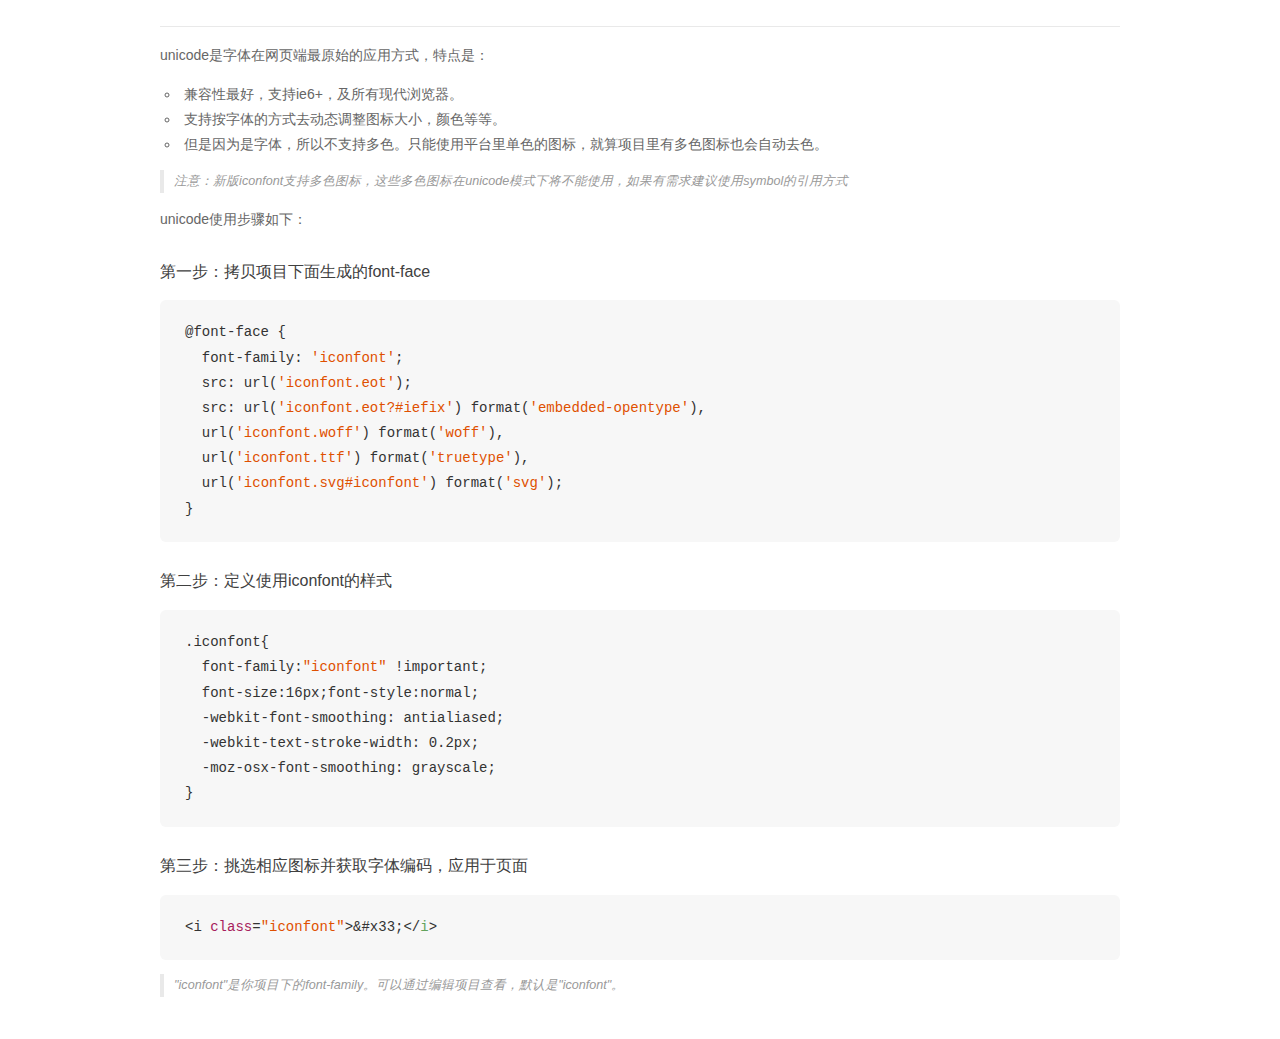
<file: images/iconfont/demo_unicode.html>
<!DOCTYPE html>
<html>
<head>
    <meta charset="utf-8"/>
    <title>IconFont</title>
    <link rel="stylesheet" href="demo.css">

    <style type="text/css">

        @font-face {font-family: "iconfont";
          src: url('iconfont.eot'); /* IE9*/
          src: url('iconfont.eot#iefix') format('embedded-opentype'), /* IE6-IE8 */
          url('iconfont.woff') format('woff'), /* chrome, firefox */
          url('iconfont.ttf') format('truetype'), /* chrome, firefox, opera, Safari, Android, iOS 4.2+*/
          url('iconfont.svg#iconfont') format('svg'); /* iOS 4.1- */
        }

        .iconfont {
          font-family:"iconfont" !important;
          font-size:16px;
          font-style:normal;
          -webkit-font-smoothing: antialiased;
          -webkit-text-stroke-width: 0.2px;
          -moz-osx-font-smoothing: grayscale;
        }

    </style>
</head>
<body>
    <div class="main markdown">
        <h1>IconFont 图标</h1>
        <ul class="icon_lists clear">
            
                <li>
                <i class="icon iconfont">&#xe610;</i>
                    <div class="name">收藏夹</div>
                    <div class="code">&amp;#xe610;</div>
                </li>
            
                <li>
                <i class="icon iconfont">&#xe612;</i>
                    <div class="name">成功</div>
                    <div class="code">&amp;#xe612;</div>
                </li>
            
                <li>
                <i class="icon iconfont">&#xe61c;</i>
                    <div class="name">聚划算</div>
                    <div class="code">&amp;#xe61c;</div>
                </li>
            
                <li>
                <i class="icon iconfont">&#xe61b;</i>
                    <div class="name">微博</div>
                    <div class="code">&amp;#xe61b;</div>
                </li>
            
                <li>
                <i class="icon iconfont">&#xe756;</i>
                    <div class="name">淘金币</div>
                    <div class="code">&amp;#xe756;</div>
                </li>
            
                <li>
                <i class="icon iconfont">&#xe67a;</i>
                    <div class="name">理财</div>
                    <div class="code">&amp;#xe67a;</div>
                </li>
            
                <li>
                <i class="icon iconfont">&#xe640;</i>
                    <div class="name">生活－彩票</div>
                    <div class="code">&amp;#xe640;</div>
                </li>
            
                <li>
                <i class="icon iconfont">&#xe673;</i>
                    <div class="name">购物车</div>
                    <div class="code">&amp;#xe673;</div>
                </li>
            
                <li>
                <i class="icon iconfont">&#xe704;</i>
                    <div class="name">服务</div>
                    <div class="code">&amp;#xe704;</div>
                </li>
            
                <li>
                <i class="icon iconfont">&#xe65d;</i>
                    <div class="name">水电表抄表</div>
                    <div class="code">&amp;#xe65d;</div>
                </li>
            
                <li>
                <i class="icon iconfont">&#xe631;</i>
                    <div class="name">关闭</div>
                    <div class="code">&amp;#xe631;</div>
                </li>
            
                <li>
                <i class="icon iconfont">&#xe643;</i>
                    <div class="name">勾</div>
                    <div class="code">&amp;#xe643;</div>
                </li>
            
                <li>
                <i class="icon iconfont">&#xe69d;</i>
                    <div class="name">淘宝</div>
                    <div class="code">&amp;#xe69d;</div>
                </li>
            
                <li>
                <i class="icon iconfont">&#xe600;</i>
                    <div class="name">分割线</div>
                    <div class="code">&amp;#xe600;</div>
                </li>
            
                <li>
                <i class="icon iconfont">&#xe61f;</i>
                    <div class="name">分享</div>
                    <div class="code">&amp;#xe61f;</div>
                </li>
            
                <li>
                <i class="icon iconfont">&#xe601;</i>
                    <div class="name">游戏</div>
                    <div class="code">&amp;#xe601;</div>
                </li>
            
                <li>
                <i class="icon iconfont">&#xe705;</i>
                    <div class="name">会员</div>
                    <div class="code">&amp;#xe705;</div>
                </li>
            
                <li>
                <i class="icon iconfont">&#xe638;</i>
                    <div class="name">沟通页_三条杠_跳转选择孩子</div>
                    <div class="code">&amp;#xe638;</div>
                </li>
            
                <li>
                <i class="icon iconfont">&#xe689;</i>
                    <div class="name">意见箱</div>
                    <div class="code">&amp;#xe689;</div>
                </li>
            
                <li>
                <i class="icon iconfont">&#xe644;</i>
                    <div class="name">锁</div>
                    <div class="code">&amp;#xe644;</div>
                </li>
            
                <li>
                <i class="icon iconfont">&#xe63a;</i>
                    <div class="name">意见反馈</div>
                    <div class="code">&amp;#xe63a;</div>
                </li>
            
                <li>
                <i class="icon iconfont">&#xe606;</i>
                    <div class="name">土豆视频</div>
                    <div class="code">&amp;#xe606;</div>
                </li>
            
                <li>
                <i class="icon iconfont">&#xe602;</i>
                    <div class="name">车险</div>
                    <div class="code">&amp;#xe602;</div>
                </li>
            
                <li>
                <i class="icon iconfont">&#xe626;</i>
                    <div class="name">钱盾</div>
                    <div class="code">&amp;#xe626;</div>
                </li>
            
                <li>
                <i class="icon iconfont">&#xe89a;</i>
                    <div class="name"> 火车票</div>
                    <div class="code">&amp;#xe89a;</div>
                </li>
            
                <li>
                <i class="icon iconfont">&#xe691;</i>
                    <div class="name">电影之夜-电影榜点击态</div>
                    <div class="code">&amp;#xe691;</div>
                </li>
            
                <li>
                <i class="icon iconfont">&#xe7c5;</i>
                    <div class="name">支付宝</div>
                    <div class="code">&amp;#xe7c5;</div>
                </li>
            
                <li>
                <i class="icon iconfont">&#xe674;</i>
                    <div class="name">旺旺</div>
                    <div class="code">&amp;#xe674;</div>
                </li>
            
                <li>
                <i class="icon iconfont">&#xe647;</i>
                    <div class="name">酒店</div>
                    <div class="code">&amp;#xe647;</div>
                </li>
            
                <li>
                <i class="icon iconfont">&#xe603;</i>
                    <div class="name">旺旺</div>
                    <div class="code">&amp;#xe603;</div>
                </li>
            
                <li>
                <i class="icon iconfont">&#xe604;</i>
                    <div class="name">网站导航</div>
                    <div class="code">&amp;#xe604;</div>
                </li>
            
                <li>
                <i class="icon iconfont">&#xe60c;</i>
                    <div class="name">阿里旺旺-filling </div>
                    <div class="code">&amp;#xe60c;</div>
                </li>
            
                <li>
                <i class="icon iconfont">&#xe605;</i>
                    <div class="name">购物车</div>
                    <div class="code">&amp;#xe605;</div>
                </li>
            
                <li>
                <i class="icon iconfont">&#xe60d;</i>
                    <div class="name">3.1旺旺-选中</div>
                    <div class="code">&amp;#xe60d;</div>
                </li>
            
                <li>
                <i class="icon iconfont">&#xe607;</i>
                    <div class="name">角标</div>
                    <div class="code">&amp;#xe607;</div>
                </li>
            
                <li>
                <i class="icon iconfont">&#xe618;</i>
                    <div class="name">淘票票</div>
                    <div class="code">&amp;#xe618;</div>
                </li>
            
                <li>
                <i class="icon iconfont">&#xe613;</i>
                    <div class="name">飞猪</div>
                    <div class="code">&amp;#xe613;</div>
                </li>
            
                <li>
                <i class="icon iconfont">&#xe608;</i>
                    <div class="name">天猫</div>
                    <div class="code">&amp;#xe608;</div>
                </li>
            
                <li>
                <i class="icon iconfont">&#xe611;</i>
                    <div class="name">登录用户名</div>
                    <div class="code">&amp;#xe611;</div>
                </li>
            
                <li>
                <i class="icon iconfont">&#xe63c;</i>
                    <div class="name">蚂蚁财富</div>
                    <div class="code">&amp;#xe63c;</div>
                </li>
            
                <li>
                <i class="icon iconfont">&#xe619;</i>
                    <div class="name">收藏夹</div>
                    <div class="code">&amp;#xe619;</div>
                </li>
            
                <li>
                <i class="icon iconfont">&#xe64d;</i>
                    <div class="name">飞猪logo</div>
                    <div class="code">&amp;#xe64d;</div>
                </li>
            
                <li>
                <i class="icon iconfont">&#xe60e;</i>
                    <div class="name">右角标</div>
                    <div class="code">&amp;#xe60e;</div>
                </li>
            
                <li>
                <i class="icon iconfont">&#xe609;</i>
                    <div class="name">下  拉</div>
                    <div class="code">&amp;#xe609;</div>
                </li>
            
                <li>
                <i class="icon iconfont">&#xe60a;</i>
                    <div class="name">话费</div>
                    <div class="code">&amp;#xe60a;</div>
                </li>
            
                <li>
                <i class="icon iconfont">&#xe6c8;</i>
                    <div class="name">上</div>
                    <div class="code">&amp;#xe6c8;</div>
                </li>
            
                <li>
                <i class="icon iconfont">&#xe67b;</i>
                    <div class="name">com-右角标</div>
                    <div class="code">&amp;#xe67b;</div>
                </li>
            
                <li>
                <i class="icon iconfont">&#xe61a;</i>
                    <div class="name">上传图片</div>
                    <div class="code">&amp;#xe61a;</div>
                </li>
            
                <li>
                <i class="icon iconfont">&#xe64a;</i>
                    <div class="name">支付宝</div>
                    <div class="code">&amp;#xe64a;</div>
                </li>
            
                <li>
                <i class="icon iconfont">&#xe64b;</i>
                    <div class="name">主页</div>
                    <div class="code">&amp;#xe64b;</div>
                </li>
            
                <li>
                <i class="icon iconfont">&#xe60f;</i>
                    <div class="name">右拉</div>
                    <div class="code">&amp;#xe60f;</div>
                </li>
            
                <li>
                <i class="icon iconfont">&#xe60b;</i>
                    <div class="name">搜索</div>
                    <div class="code">&amp;#xe60b;</div>
                </li>
            
                <li>
                <i class="icon iconfont">&#xe664;</i>
                    <div class="name">意见管理</div>
                    <div class="code">&amp;#xe664;</div>
                </li>
            
                <li>
                <i class="icon iconfont">&#xe615;</i>
                    <div class="name">右</div>
                    <div class="code">&amp;#xe615;</div>
                </li>
            
                <li>
                <i class="icon iconfont">&#xe616;</i>
                    <div class="name">左</div>
                    <div class="code">&amp;#xe616;</div>
                </li>
            
                <li>
                <i class="icon iconfont">&#xe629;</i>
                    <div class="name">下拉</div>
                    <div class="code">&amp;#xe629;</div>
                </li>
            
        </ul>
        <h2 id="unicode-">unicode引用</h2>
        <hr>

        <p>unicode是字体在网页端最原始的应用方式，特点是：</p>
        <ul>
        <li>兼容性最好，支持ie6+，及所有现代浏览器。</li>
        <li>支持按字体的方式去动态调整图标大小，颜色等等。</li>
        <li>但是因为是字体，所以不支持多色。只能使用平台里单色的图标，就算项目里有多色图标也会自动去色。</li>
        </ul>
        <blockquote>
        <p>注意：新版iconfont支持多色图标，这些多色图标在unicode模式下将不能使用，如果有需求建议使用symbol的引用方式</p>
        </blockquote>
        <p>unicode使用步骤如下：</p>
        <h3 id="-font-face">第一步：拷贝项目下面生成的font-face</h3>
        <pre><code class="lang-js hljs javascript">@font-face {
  font-family: <span class="hljs-string">'iconfont'</span>;
  src: url(<span class="hljs-string">'iconfont.eot'</span>);
  src: url(<span class="hljs-string">'iconfont.eot?#iefix'</span>) format(<span class="hljs-string">'embedded-opentype'</span>),
  url(<span class="hljs-string">'iconfont.woff'</span>) format(<span class="hljs-string">'woff'</span>),
  url(<span class="hljs-string">'iconfont.ttf'</span>) format(<span class="hljs-string">'truetype'</span>),
  url(<span class="hljs-string">'iconfont.svg#iconfont'</span>) format(<span class="hljs-string">'svg'</span>);
}
</code></pre>
        <h3 id="-iconfont-">第二步：定义使用iconfont的样式</h3>
        <pre><code class="lang-js hljs javascript">.iconfont{
  font-family:<span class="hljs-string">"iconfont"</span> !important;
  font-size:<span class="hljs-number">16</span>px;font-style:normal;
  -webkit-font-smoothing: antialiased;
  -webkit-text-stroke-width: <span class="hljs-number">0.2</span>px;
  -moz-osx-font-smoothing: grayscale;
}
</code></pre>
        <h3 id="-">第三步：挑选相应图标并获取字体编码，应用于页面</h3>
        <pre><code class="lang-js hljs javascript">&lt;i <span class="hljs-class"><span class="hljs-keyword">class</span></span>=<span class="hljs-string">"iconfont"</span>&gt;&amp;#x33;<span class="xml"><span class="hljs-tag">&lt;/<span class="hljs-name">i</span>&gt;</span></span></code></pre>

        <blockquote>
        <p>"iconfont"是你项目下的font-family。可以通过编辑项目查看，默认是"iconfont"。</p>
        </blockquote>
    </div>


</body>
</html>
</file>
<file: images/iconfont/iconfont.css>
@font-face {font-family: "iconfont";
  src: url('iconfont.eot?t=1542100598519'); /* IE9*/
  src: url('iconfont.eot?t=1542100598519#iefix') format('embedded-opentype'), /* IE6-IE8 */
  url('[data-uri]') format('woff'),
  url('iconfont.ttf?t=1542100598519') format('truetype'), /* chrome, firefox, opera, Safari, Android, iOS 4.2+*/
  url('iconfont.svg?t=1542100598519#iconfont') format('svg'); /* iOS 4.1- */
}

.iconfont {
  font-family:"iconfont" !important;
  font-size:16px;
  font-style:normal;
  -webkit-font-smoothing: antialiased;
  -moz-osx-font-smoothing: grayscale;
}

.icon-shoucangjia1:before { content: "\e610"; }

.icon-chenggong:before { content: "\e612"; }

.icon-juhuasuan:before { content: "\e61c"; }

.icon-logo-weibo:before { content: "\e61b"; }

.icon-taojinbi:before { content: "\e756"; }

.icon-licai:before { content: "\e67a"; }

.icon-shenghuocaipiao:before { content: "\e640"; }

.icon-gouwuche1:before { content: "\e673"; }

.icon-fuwu:before { content: "\e704"; }

.icon-shuidianbiaochaobiao:before { content: "\e65d"; }

.icon-guanbi:before { content: "\e631"; }

.icon-gou:before { content: "\e643"; }

.icon-taobao:before { content: "\e69d"; }

.icon-fengexian:before { content: "\e600"; }

.icon-fenxiang:before { content: "\e61f"; }

.icon-youxi-copy:before { content: "\e601"; }

.icon-huiyuan:before { content: "\e705"; }

.icon-goutongye_santiaogang_tiaozhuanxuanzehaizi:before { content: "\e638"; }

.icon-yijianxiang:before { content: "\e689"; }

.icon-suo:before { content: "\e644"; }

.icon-ziyuan:before { content: "\e63a"; }

.icon-tudoushipin:before { content: "\e606"; }

.icon-chexian:before { content: "\e602"; }

.icon-qiandun:before { content: "\e626"; }

.icon-huochepiao:before { content: "\e89a"; }

.icon-dianyingzhiye-dianyingbangdianjitai:before { content: "\e691"; }

.icon-zhifubao:before { content: "\e7c5"; }

.icon-wangwang:before { content: "\e674"; }

.icon-icon-:before { content: "\e647"; }

.icon-wangwang2:before { content: "\e603"; }

.icon-wangzhandaohang:before { content: "\e604"; }

.icon-aliwangwanghei:before { content: "\e60c"; }

.icon-gouwuche:before { content: "\e605"; }

.icon-31wangwangxuanzhong:before { content: "\e60d"; }

.icon-angle:before { content: "\e607"; }

.icon-taopiaopiao:before { content: "\e618"; }

.icon-feizhu:before { content: "\e613"; }

.icon-tm:before { content: "\e608"; }

.icon-dengluyonghuming:before { content: "\e611"; }

.icon-mayicaifu:before { content: "\e63c"; }

.icon-shoucangjia:before { content: "\e619"; }

.icon-feizhulogo:before { content: "\e64d"; }

.icon-youjiaobiao:before { content: "\e60e"; }

.icon-xiala:before { content: "\e609"; }

.icon-huafei:before { content: "\e60a"; }

.icon-shang:before { content: "\e6c8"; }

.icon-com-youjiaobiao:before { content: "\e67b"; }

.icon-shangchuantupian:before { content: "\e61a"; }

.icon-zhifubao1:before { content: "\e64a"; }

.icon-zhuye:before { content: "\e64b"; }

.icon-youla-copy-copy:before { content: "\e60f"; }

.icon-sousuo:before { content: "\e60b"; }

.icon-yijianguanli:before { content: "\e664"; }

.icon-you:before { content: "\e615"; }

.icon-zuo:before { content: "\e616"; }

.icon-xiala-:before { content: "\e629"; }
</file>
<file: images/iconfont/demo.css>
*{margin: 0;padding: 0;list-style: none;}
/*
KISSY CSS Reset
理念：1. reset 的目的不是清除浏览器的默认样式，这仅是部分工作。清除和重置是紧密不可分的。
2. reset 的目的不是让默认样式在所有浏览器下一致，而是减少默认样式有可能带来的问题。
3. reset 期望提供一套普适通用的基础样式。但没有银弹，推荐根据具体需求，裁剪和修改后再使用。
特色：1. 适应中文；2. 基于最新主流浏览器。
维护：玉伯<lifesinger@gmail.com>, 正淳<ragecarrier@gmail.com>
 */

/** 清除内外边距 **/
body, h1, h2, h3, h4, h5, h6, hr, p, blockquote, /* structural elements 结构元素 */
dl, dt, dd, ul, ol, li, /* list elements 列表元素 */
pre, /* text formatting elements 文本格式元素 */
form, fieldset, legend, button, input, textarea, /* form elements 表单元素 */
th, td /* table elements 表格元素 */ {
  margin: 0;
  padding: 0;
}

/** 设置默认字体 **/
body,
button, input, select, textarea /* for ie */ {
  font: 12px/1.5 tahoma, arial, \5b8b\4f53, sans-serif;
}
h1, h2, h3, h4, h5, h6 { font-size: 100%; }
address, cite, dfn, em, var { font-style: normal; } /* 将斜体扶正 */
code, kbd, pre, samp { font-family: courier new, courier, monospace; } /* 统一等宽字体 */
small { font-size: 12px; } /* 小于 12px 的中文很难阅读，让 small 正常化 */

/** 重置列表元素 **/
ul, ol { list-style: none; }

/** 重置文本格式元素 **/
a { text-decoration: none; }
a:hover { text-decoration: underline; }


/** 重置表单元素 **/
legend { color: #000; } /* for ie6 */
fieldset, img { border: 0; } /* img 搭车：让链接里的 img 无边框 */
button, input, select, textarea { font-size: 100%; } /* 使得表单元素在 ie 下能继承字体大小 */
/* 注：optgroup 无法扶正 */

/** 重置表格元素 **/
table { border-collapse: collapse; border-spacing: 0; }

/* 清除浮动 */
.ks-clear:after, .clear:after {
  content: '\20';
  display: block;
  height: 0;
  clear: both;
}
.ks-clear, .clear {
  *zoom: 1;
}

.main {
  padding: 30px 100px;
width: 960px;
margin: 0 auto;
}
.main h1{font-size:36px; color:#333; text-align:left;margin-bottom:30px; border-bottom: 1px solid #eee;}

.helps{margin-top:40px;}
.helps pre{
  padding:20px;
  margin:10px 0;
  border:solid 1px #e7e1cd;
  background-color: #fffdef;
  overflow: auto;
}

.icon_lists{
  width: 100% !important;

}

.icon_lists li{
  float:left;
  width: 100px;
  height:180px;
  text-align: center;
  list-style: none !important;
}
.icon_lists .icon{
  font-size: 42px;
  line-height: 100px;
  margin: 10px 0;
  color:#333;
  -webkit-transition: font-size 0.25s ease-out 0s;
  -moz-transition: font-size 0.25s ease-out 0s;
  transition: font-size 0.25s ease-out 0s;

}
.icon_lists .icon:hover{
  font-size: 100px;
}



.markdown {
  color: #666;
  font-size: 14px;
  line-height: 1.8;
}

.highlight {
  line-height: 1.5;
}

.markdown img {
  vertical-align: middle;
  max-width: 100%;
}

.markdown h1 {
  color: #404040;
  font-weight: 500;
  line-height: 40px;
  margin-bottom: 24px;
}

.markdown h2,
.markdown h3,
.markdown h4,
.markdown h5,
.markdown h6 {
  color: #404040;
  margin: 1.6em 0 0.6em 0;
  font-weight: 500;
  clear: both;
}

.markdown h1 {
  font-size: 28px;
}

.markdown h2 {
  font-size: 22px;
}

.markdown h3 {
  font-size: 16px;
}

.markdown h4 {
  font-size: 14px;
}

.markdown h5 {
  font-size: 12px;
}

.markdown h6 {
  font-size: 12px;
}

.markdown hr {
  height: 1px;
  border: 0;
  background: #e9e9e9;
  margin: 16px 0;
  clear: both;
}

.markdown p,
.markdown pre {
  margin: 1em 0;
}

.markdown > p,
.markdown > blockquote,
.markdown > .highlight,
.markdown > ol,
.markdown > ul {
  width: 80%;
}

.markdown ul > li {
  list-style: circle;
}

.markdown > ul li,
.markdown blockquote ul > li {
  margin-left: 20px;
  padding-left: 4px;
}

.markdown > ul li p,
.markdown > ol li p {
  margin: 0.6em 0;
}

.markdown ol > li {
  list-style: decimal;
}

.markdown > ol li,
.markdown blockquote ol > li {
  margin-left: 20px;
  padding-left: 4px;
}

.markdown code {
  margin: 0 3px;
  padding: 0 5px;
  background: #eee;
  border-radius: 3px;
}

.markdown pre {
  border-radius: 6px;
  background: #f7f7f7;
  padding: 20px;
}

.markdown pre code {
  border: none;
  background: #f7f7f7;
  margin: 0;
}

.markdown strong,
.markdown b {
  font-weight: 600;
}

.markdown > table {
  border-collapse: collapse;
  border-spacing: 0px;
  empty-cells: show;
  border: 1px solid #e9e9e9;
  width: 95%;
  margin-bottom: 24px;
}

.markdown > table th {
  white-space: nowrap;
  color: #333;
  font-weight: 600;

}

.markdown > table th,
.markdown > table td {
  border: 1px solid #e9e9e9;
  padding: 8px 16px;
  text-align: left;
}

.markdown > table th {
  background: #F7F7F7;
}

.markdown blockquote {
  font-size: 90%;
  color: #999;
  border-left: 4px solid #e9e9e9;
  padding-left: 0.8em;
  margin: 1em 0;
  font-style: italic;
}

.markdown blockquote p {
  margin: 0;
}

.markdown .anchor {
  opacity: 0;
  transition: opacity 0.3s ease;
  margin-left: 8px;
}

.markdown .waiting {
  color: #ccc;
}

.markdown h1:hover .anchor,
.markdown h2:hover .anchor,
.markdown h3:hover .anchor,
.markdown h4:hover .anchor,
.markdown h5:hover .anchor,
.markdown h6:hover .anchor {
  opacity: 1;
  display: inline-block;
}

.markdown > br,
.markdown > p > br {
  clear: both;
}


.hljs {
  display: block;
  background: white;
  padding: 0.5em;
  color: #333333;
  overflow-x: auto;
}

.hljs-comment,
.hljs-meta {
  color: #969896;
}

.hljs-string,
.hljs-variable,
.hljs-template-variable,
.hljs-strong,
.hljs-emphasis,
.hljs-quote {
  color: #df5000;
}

.hljs-keyword,
.hljs-selector-tag,
.hljs-type {
  color: #a71d5d;
}

.hljs-literal,
.hljs-symbol,
.hljs-bullet,
.hljs-attribute {
  color: #0086b3;
}

.hljs-section,
.hljs-name {
  color: #63a35c;
}

.hljs-tag {
  color: #333333;
}

.hljs-title,
.hljs-attr,
.hljs-selector-id,
.hljs-selector-class,
.hljs-selector-attr,
.hljs-selector-pseudo {
  color: #795da3;
}

.hljs-addition {
  color: #55a532;
  background-color: #eaffea;
}

.hljs-deletion {
  color: #bd2c00;
  background-color: #ffecec;
}

.hljs-link {
  text-decoration: underline;
}

pre{
  background: #fff;
}
</file>
